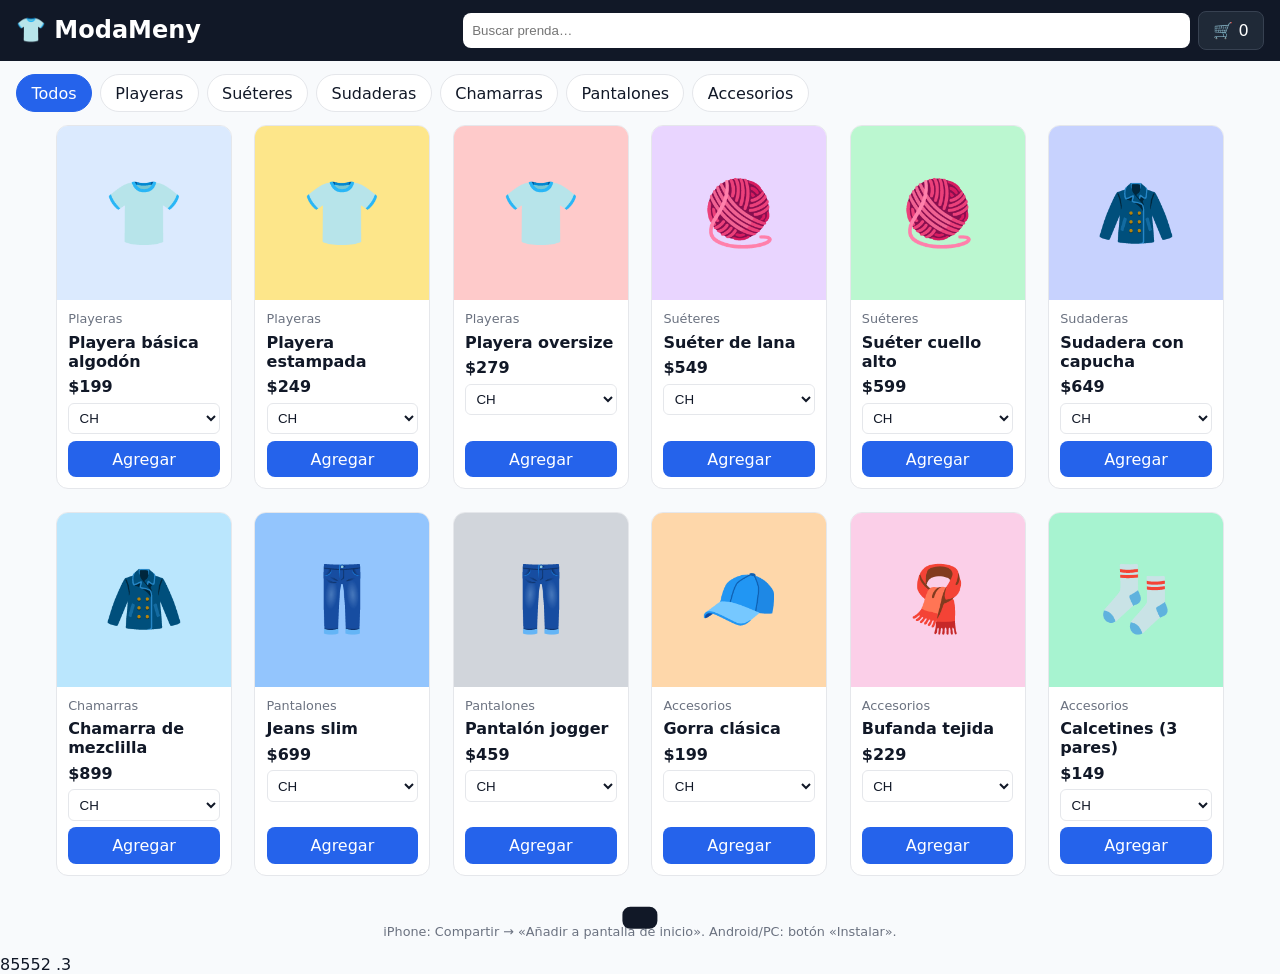
<file: index.html>
<!DOCTYPE html>
<html lang="es">
<head>
<meta charset="utf-8">
<meta name="viewport" content="width=device-width, initial-scale=1">
<title>ModaMeny – Tienda de ropa</title>
<meta name="theme-color" content="#111827">
<meta name="description" content="Tienda de playeras, suéteres y más. Funciona sin conexión.">
<link rel="manifest" href="manifest.webmanifest">
<link rel="apple-touch-icon" href="icons/icon-192.png">
<link rel="icon" href="icons/icon-192.png">
<link rel="stylesheet" href="css/styles.css">
</head>
<body>
<header>
  <h1>👕 ModaMeny</h1>
  <input id="q" type="search" placeholder="Buscar prenda…" aria-label="Buscar">
  <button id="install" hidden>⬇ Instalar</button>
  <button id="cartBtn" aria-label="Abrir carrito">🛒 <span id="count">0</span></button>
</header>
<div id="offline" hidden>Sin conexión: usando contenido guardado.</div>
<nav id="chips" aria-label="Categorías"></nav>
<main><div id="grid"></div><p id="empty" hidden>No hay resultados.</p></main>
<aside id="cart" aria-hidden="true">
  <div class="top"><h2>Tu carrito</h2><button id="close" aria-label="Cerrar">✕</button></div>
  <div id="items"></div>
  <div class="foot"><p>Total: <strong id="total">$0</strong></p>
  <button id="buy" class="primary">Finalizar compra</button>
  <button id="clear">Vaciar</button></div>
</aside>
<div id="toast" role="status"></div>
<footer>iPhone: Compartir → «Añadir a pantalla de inicio». Android/PC: botón «Instalar».</footer>
<script src="js/app.js"></script>
</body>85552
.3
</html>
</file>
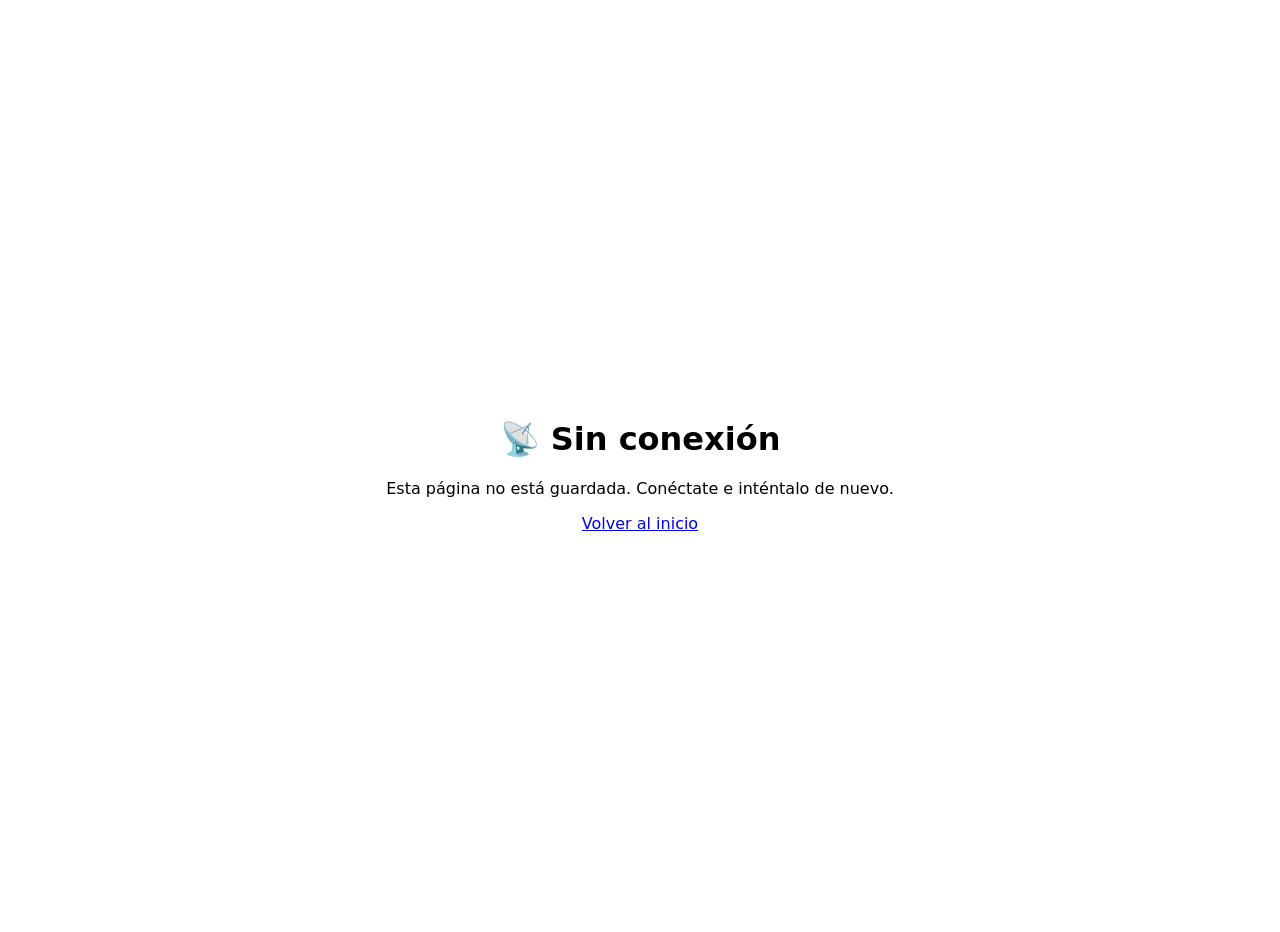
<file: offline.html>
<!DOCTYPE html><html lang="es"><head><meta charset="utf-8"><meta name="viewport" content="width=device-width,initial-scale=1"><title>Sin conexión</title>
<style>body{font-family:system-ui;display:grid;place-items:center;min-height:100vh;margin:0;text-align:center;padding:1rem}</style></head>
<body><div><h1>📡 Sin conexión</h1><p>Esta página no está guardada. Conéctate e inténtalo de nuevo.</p><a href="./">Volver al inicio</a></div></body></html>
</file>
<file: css/styles.css>
:root{--bg:#f8fafc;--fg:#111827;--card:#fff;--ac:#2563eb;--mut:#6b7280;--line:#e5e7eb}
@media(prefers-color-scheme:dark){:root{--bg:#0b1220;--fg:#f3f4f6;--card:#161f31;--mut:#9ca3af;--line:#27324a}}
*{box-sizing:border-box}
body{margin:0;font-family:system-ui,sans-serif;background:var(--bg);color:var(--fg)}
header{position:sticky;top:0;z-index:5;display:flex;flex-wrap:wrap;gap:.5rem;align-items:center;padding:.7rem 1rem;background:#111827;color:#fff}
header h1{font-size:clamp(1.1rem,3vw,1.5rem);margin:0;flex:1 1 auto}
header input{flex:2 1 220px;padding:.6rem;border-radius:8px;border:0;min-width:0}
button{font:inherit;cursor:pointer;border:1px solid var(--line);background:var(--card);color:var(--fg);padding:.55rem .9rem;border-radius:8px}
header button{background:#1f2937;color:#fff;border-color:#374151}
.primary{background:var(--ac);color:#fff;border:0;width:100%;margin-bottom:.5rem}
#offline{background:#b45309;color:#fff;text-align:center;padding:.4rem}
#chips{display:flex;gap:.5rem;overflow-x:auto;padding:.8rem 1rem}
#chips button{white-space:nowrap;border-radius:99px}
#chips .on{background:var(--ac);color:#fff;border-color:var(--ac)}
main{padding:0 1rem 2rem;max-width:1200px;margin:auto}
#grid{display:grid;gap:1rem;grid-template-columns:repeat(auto-fill,minmax(min(100%,170px),1fr))}
.card{background:var(--card);border:1px solid var(--line);border-radius:12px;overflow:hidden;display:flex;flex-direction:column}
.img{font-size:4rem;display:grid;place-items:center;aspect-ratio:1}
.info{padding:.7rem;display:flex;flex-direction:column;gap:.4rem;flex:1}
.info h3{margin:0;font-size:1rem}.cat{color:var(--mut);font-size:.8rem}.price{font-weight:700}
select{padding:.4rem;border-radius:6px;border:1px solid var(--line);background:var(--card);color:var(--fg)}
.info .primary{margin:auto 0 0}
#cart{position:fixed;top:0;right:0;height:100%;width:min(100%,380px);background:var(--card);border-left:1px solid var(--line);transform:translateX(100%);transition:transform .25s;z-index:10;display:flex;flex-direction:column}
#cart.open{transform:none}
.top{display:flex;justify-content:space-between;align-items:center;padding:1rem}.top h2{margin:0}
#items{flex:1;overflow:auto;padding:0 1rem}
.row{display:flex;gap:.6rem;align-items:center;padding:.6rem 0;border-bottom:1px solid var(--line)}
.row .t{flex:1;font-size:.9rem}.row small{color:var(--mut)}
.row button{padding:.2rem .6rem}
.foot{padding:1rem;border-top:1px solid var(--line)}.foot #clear{width:100%}
#toast{position:fixed;left:50%;bottom:1rem;transform:translate(-50%,200%);background:#111827;color:#fff;padding:.7rem 1.1rem;border-radius:8px;transition:transform .3s;z-index:20;max-width:90%}
#toast.show{transform:translate(-50%,0)}
footer{text-align:center;color:var(--mut);font-size:.8rem;padding:1rem}
@media(min-width:768px){#grid{gap:1.4rem}}
</file>
